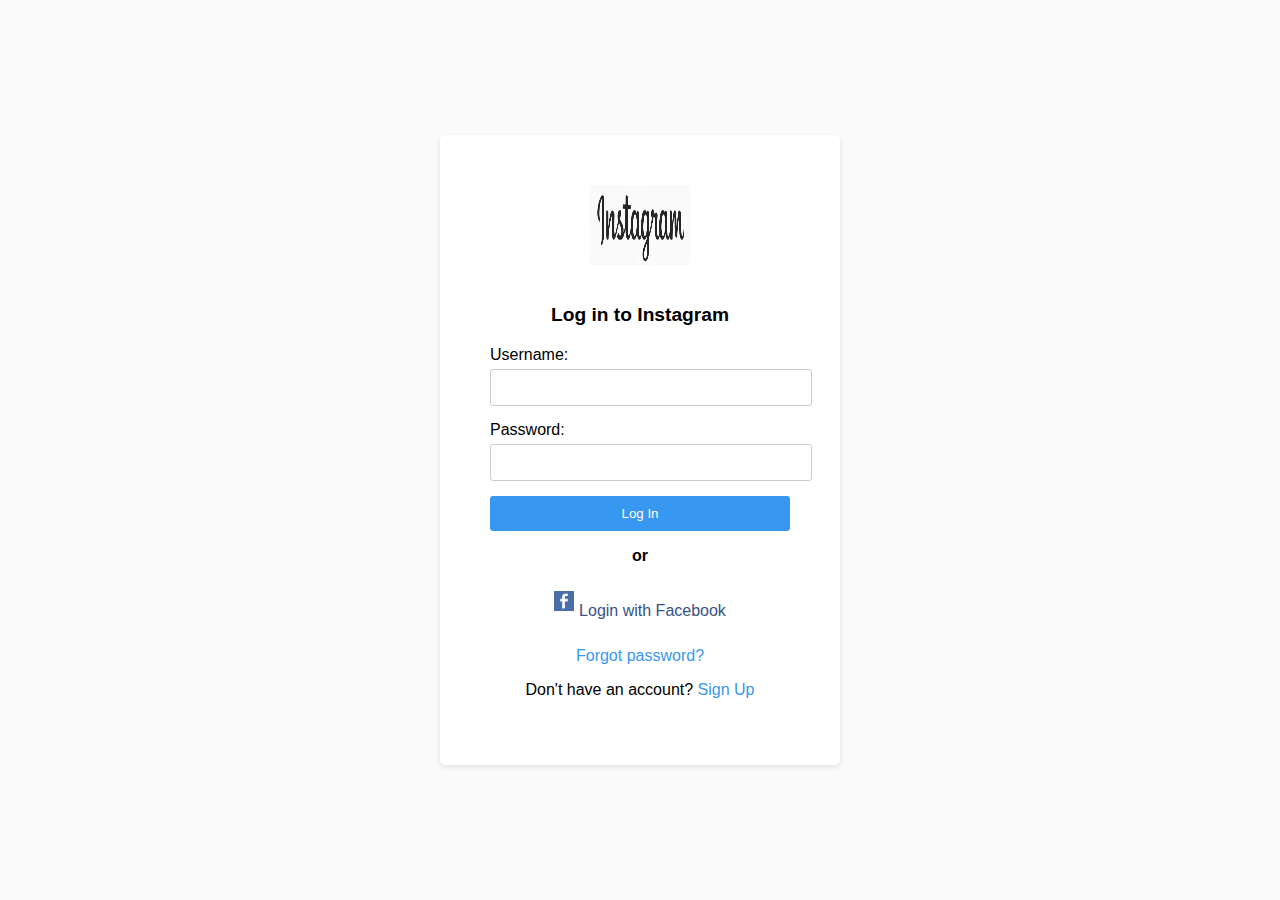
<file: index.html>
<!DOCTYPE html>
<html lang="en">

<head>
    <meta charset="UTF-8">
    <meta name="viewport" content="width=device-width, initial-scale=1.0">
    <title>Instagram Login</title>
    <link rel="stylesheet" href="style.css">
</head>

<body class="body">
    <div class="container">
        <form class="login-form" action="" method="post">
            <img class="image" src="igicon.png">
            <h2>Log in to Instagram</h2>
            <div class="input-group">
                <label for="username">Username:</label>
                <input type="text" id="username" name="username" required>
            </div>
            <div class="input-group">
                <label for="password">Password:</label>
                <input type="password" id="password" name="password" required>
            </div>
            <button type="submit">Log In</button>

            <p class="or">or</p>
            <a href="#" class="facebook-link">
                <img src="pacebok.png" alt="Facebook Icon"> Login with Facebook</a>
                <p><a href="#forgot_password.html">Forgot password?</a></p>
                <p>Don't have an account? <a href="daftar.html">Sign Up</a></p>
        </form>
    </div>
</body>

</html>
</file>
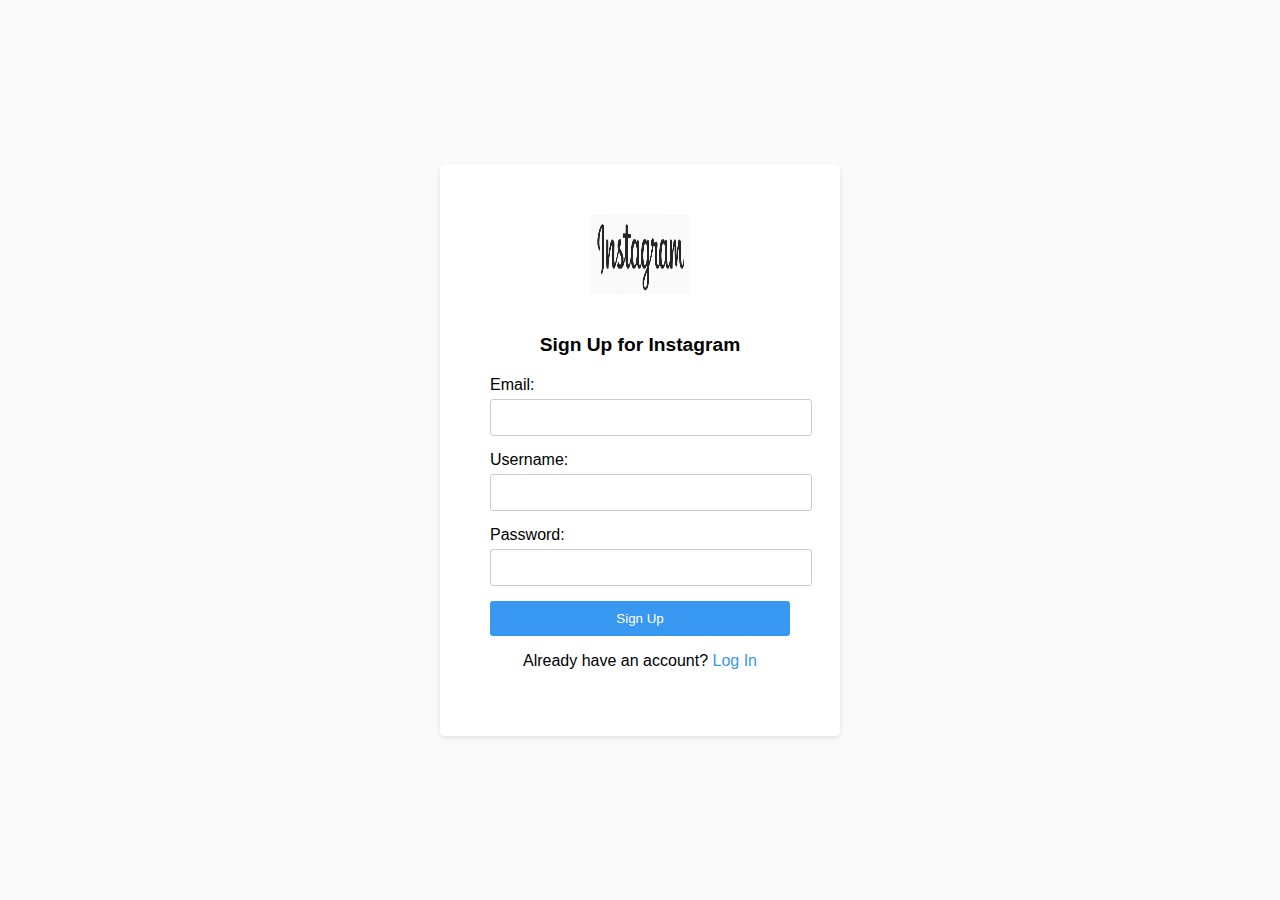
<file: daftar.html>
<!DOCTYPE html>
<html lang="en">

<head>
    <meta charset="UTF-8">
    <meta name="viewport" content="width=device-width, initial-scale=1.0">
    <title>Instagram Sign Up</title>
    <link rel="stylesheet" href="style.css">
</head>

<body class="body">
    <div class="container">
        <form class="signup-form" action="" method="post">
            <img class="image" src="igicon.png" alt="Instagram Logo">
            <h2>Sign Up for Instagram</h2>
            <div class="input-group">
                <label for="email">Email:</label>
                <input type="email" id="email" name="email" required>
            </div>
            <div class="input-group">
                <label for="username">Username:</label>
                <input type="text" id="username" name="username" required>
            </div>
            <div class="input-group">
                <label for="password">Password:</label>
                <input type="password" id="password" name="password" required>
            </div>
            <button type="submit">Sign Up</button>
            <p>Already have an account? <a href="index.html">Log In</a></p>
        </form>
    </div>
</body>

</html>
</file>
<file: style.css>
.body {
    font-family: Arial, sans-serif;
    margin: 0;
    padding: 0;
    display: flex;
    justify-content: center;
    align-items: center;
    height: 100vh;
    background-color: #fafafa;
}

.container {
    width: 400px;
    text-align: center;
}

.login-form,
.signup-form {
    background-color: #fff;
    padding: 50px;
    border-radius: 5px;
    box-shadow: 0 2px 5px rgba(0, 0, 0, 0.1);
}

.login-form img,
.signup-form img {
    width: 100px;
    margin-bottom: 20px;
}

.login-form h2,
.signup-form h2 {
    margin-bottom: 20px;
    font-size: 1.2em;
}

.input-group {
    margin-bottom: 15px;
    text-align: left;
}

.input-group label {
    display: block;
    margin-bottom: 5px;
}

.input-group input {
    width: 100%;
    padding: 10px;
    border: 1px solid #ccc;
    border-radius: 3px;
}

.button-group,
.login-form p,
.signup-form p {
    text-align: center;
}

button {
    width: 100%;
    padding: 10px;
    background-color: #3897f0;
    color: white;
    border: none;
    border-radius: 3px;
    cursor: pointer;
}

button:hover {
    background-color: #287fb8;
}

.login-form p a,
.signup-form p a {
    color: #3897f0;
    text-decoration: none;
}

.login-form p a:hover,
.signup-form p a:hover {
    text-decoration: underline;
}

.image {
    height: 80px;
    width: 150px;
}

.or {
    font-weight: bold;
}

.facebook-link {
    display: inline-flex;
    align-items: center;
    margin-top: 10px;
    color: #385185;
    text-decoration: none;
}

.facebook-link:hover {
    text-decoration: underline;
}

.facebook-link img {
    width: 20px;
    margin-right: 5px;
}
</file>
